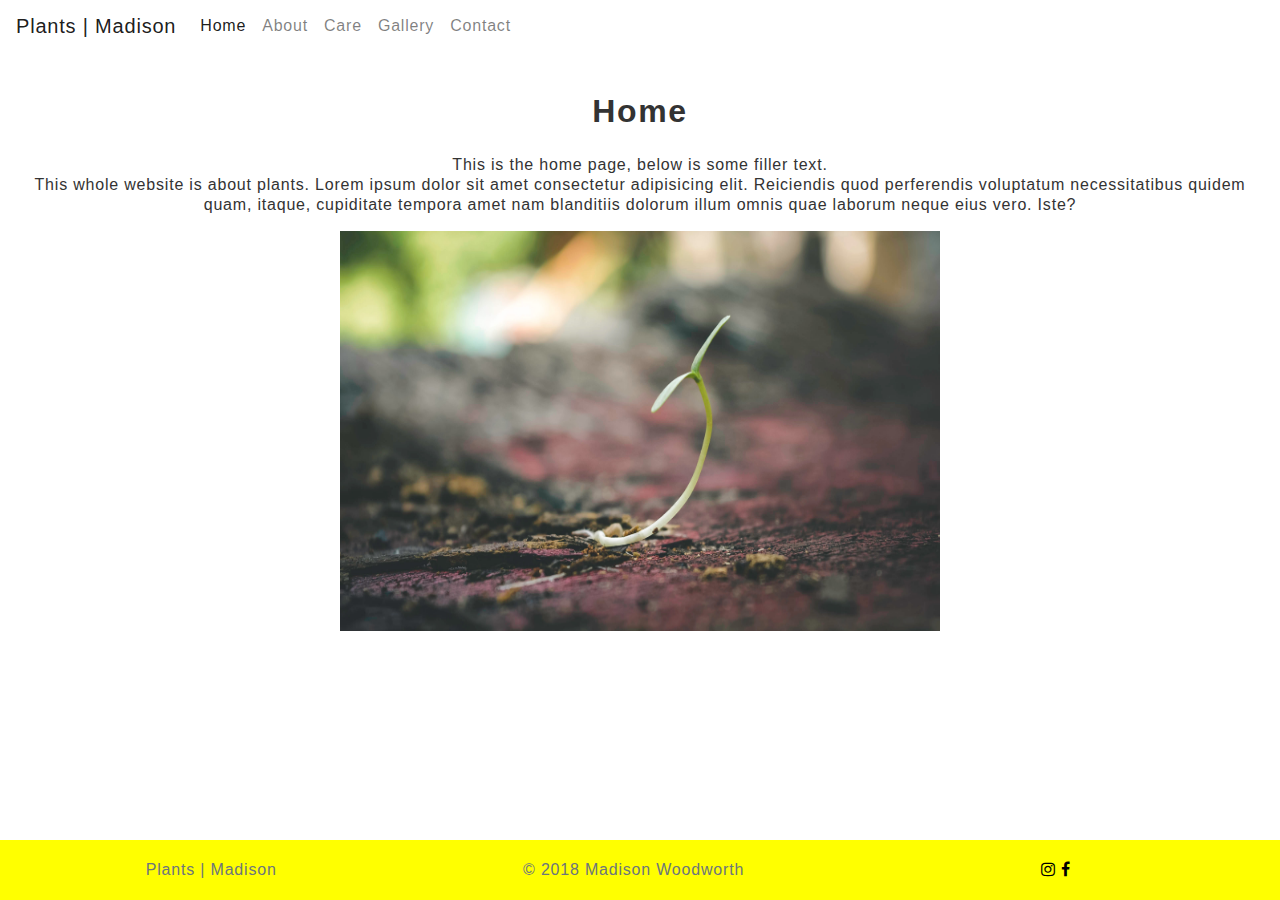
<file: index.html>
<!DOCTYPE html>
<html>

<head>
    <title>Plants | Madison W.</title>
    <link rel="stylesheet" href="https://stackpath.bootstrapcdn.com/bootstrap/4.1.1/css/bootstrap.min.css">
    <link rel="stylesheet" href="https://stackpath.bootstrapcdn.com/font-awesome/4.7.0/css/font-awesome.min.css">
</head>

<body>
    <nav class="navbar navbar-expand-lg navbar-light">
        <a class="navbar-brand" href="#">Plants | Madison</a>
        <button class="navbar-toggler" type="button" data-toggle="collapse" data-target="#navbarNav" aria-controls="navbarNav" aria-expanded="false"
            aria-label="Toggle navigation">
            <span class="navbar-toggler-icon"></span>
        </button>
        <div class="collapse navbar-collapse" id="navbarNav">
            <ul class="navbar-nav">
                <li class="nav-item active">
                    <a class="nav-link" href="index.html">Home</a>
                </li>
                <li class="nav-item">
                    <a class="nav-link" href="about.html">About</a>
                </li>
                <li class="nav-item">
                    <a class="nav-link" href="care.html">Care</a>
                </li>
                <li class="nav-item">
                    <a class="nav-link" href="gallery.html">Gallery</a>
                </li>
                <li class="nav-item">
                    <a class="nav-link" href="contact.html">Contact</a>
                </li>
            </ul>
        </div>
    </nav>
    <main>
        <h1>Home</h1>
        <br/> This is the home page, below is some filler text.
        <p>This whole website is about plants. Lorem ipsum dolor sit amet consectetur adipisicing elit. Reiciendis quod perferendis
            voluptatum necessitatibus quidem quam, itaque, cupiditate tempora amet nam blanditiis dolorum illum omnis quae
            laborum neque eius vero. Iste?</p>
        <img class="img-responsive" width="600" height="400" src="assets/one.jpg" alt="A shoot of a young plant." />
        <link rel="stylesheet" type="text/css" media="screen" href="assets/main.css" />
        <script src="https://code.jquery.com/jquery-3.2.1.slim.min.js" integrity="sha384-KJ3o2DKtIkvYIK3UENzmM7KCkRr/rE9/Qpg6aAZGJwFDMVNA/GpGFF93hXpG5KkN" crossorigin="anonymous"></script>
        <script type="text/javascript" src="https://cdnjs.cloudflare.com/ajax/libs/twitter-bootstrap/4.1.1/js/bootstrap.min.js"></script>
    </main>
    <footer class="footer">
                <div class="text-muted">Plants | Madison</div>
                <div class="text-muted">© 2018 Madison Woodworth</div>
                <div class="text-muted"><a href="http://www.instagram.com/madisawn" <i class="fa fa-instagram"></i></a>
                    <a href="https://www.facebook.com/madisawn"><i class="fa fa-facebook"></i></a></div>
    </footer>
</body>

</html>
</file>
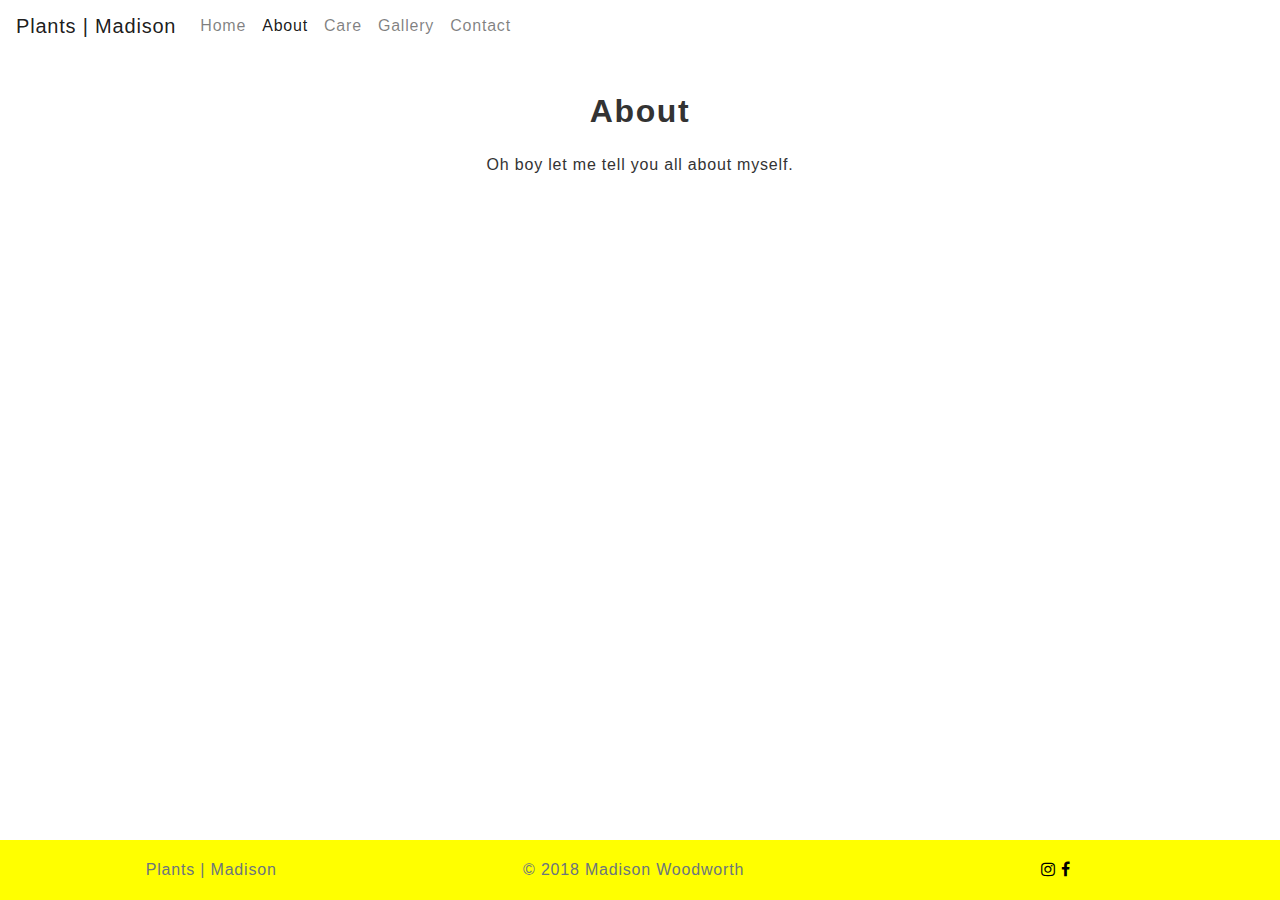
<file: about.html>
<!DOCTYPE html>
<html>

<head>
    <title>Plants | Madison W.</title>
    <link rel="stylesheet" href="https://stackpath.bootstrapcdn.com/bootstrap/4.1.1/css/bootstrap.min.css">
    <link rel="stylesheet" href="https://stackpath.bootstrapcdn.com/font-awesome/4.7.0/css/font-awesome.min.css">
</head>

<body>
    <nav class="navbar navbar-expand-lg navbar-light">
        <a class="navbar-brand" href="#">Plants | Madison</a>
        <button class="navbar-toggler" type="button" data-toggle="collapse" data-target="#navbarNav" aria-controls="navbarNav" aria-expanded="false"
            aria-label="Toggle navigation">
            <span class="navbar-toggler-icon"></span>
        </button>
        <div class="collapse navbar-collapse" id="navbarNav">
            <ul class="navbar-nav">
                <li class="nav-item">
                    <a class="nav-link" href="index.html">Home</a>
                </li>
                <li class="nav-item active">
                    <a class="nav-link" href="about.html">About</a>
                </li>
                <li class="nav-item">
                    <a class="nav-link" href="care.html">Care</a>
                </li>
                <li class="nav-item">
                    <a class="nav-link" href="gallery.html">Gallery</a>
                </li>
                <li class="nav-item">
                    <a class="nav-link" href="contact.html">Contact</a>
                </li>
            </ul>
        </div>
    </nav>
    <main>
        <h1>About</h1>
        <br/> 
        <p>Oh boy let me tell you all about myself.</p>
    
        <link rel="stylesheet" type="text/css" media="screen" href="assets/main.css" />
        <script src="https://code.jquery.com/jquery-3.2.1.slim.min.js" integrity="sha384-KJ3o2DKtIkvYIK3UENzmM7KCkRr/rE9/Qpg6aAZGJwFDMVNA/GpGFF93hXpG5KkN" crossorigin="anonymous"></script>
        <script type="text/javascript" src="https://cdnjs.cloudflare.com/ajax/libs/twitter-bootstrap/4.1.1/js/bootstrap.min.js"></script>
    </main>
    <footer class="footer">
                <div class="text-muted">Plants | Madison</div>
                <div class="text-muted">© 2018 Madison Woodworth</div>
                <div class="text-muted"><a href="http://www.instagram.com/madisawn" <i class="fa fa-instagram"></i></a>
                    <a href="https://www.facebook.com/madisawn"><i class="fa fa-facebook"></i></a></div>
    </footer>
</body>

</html>
</file>
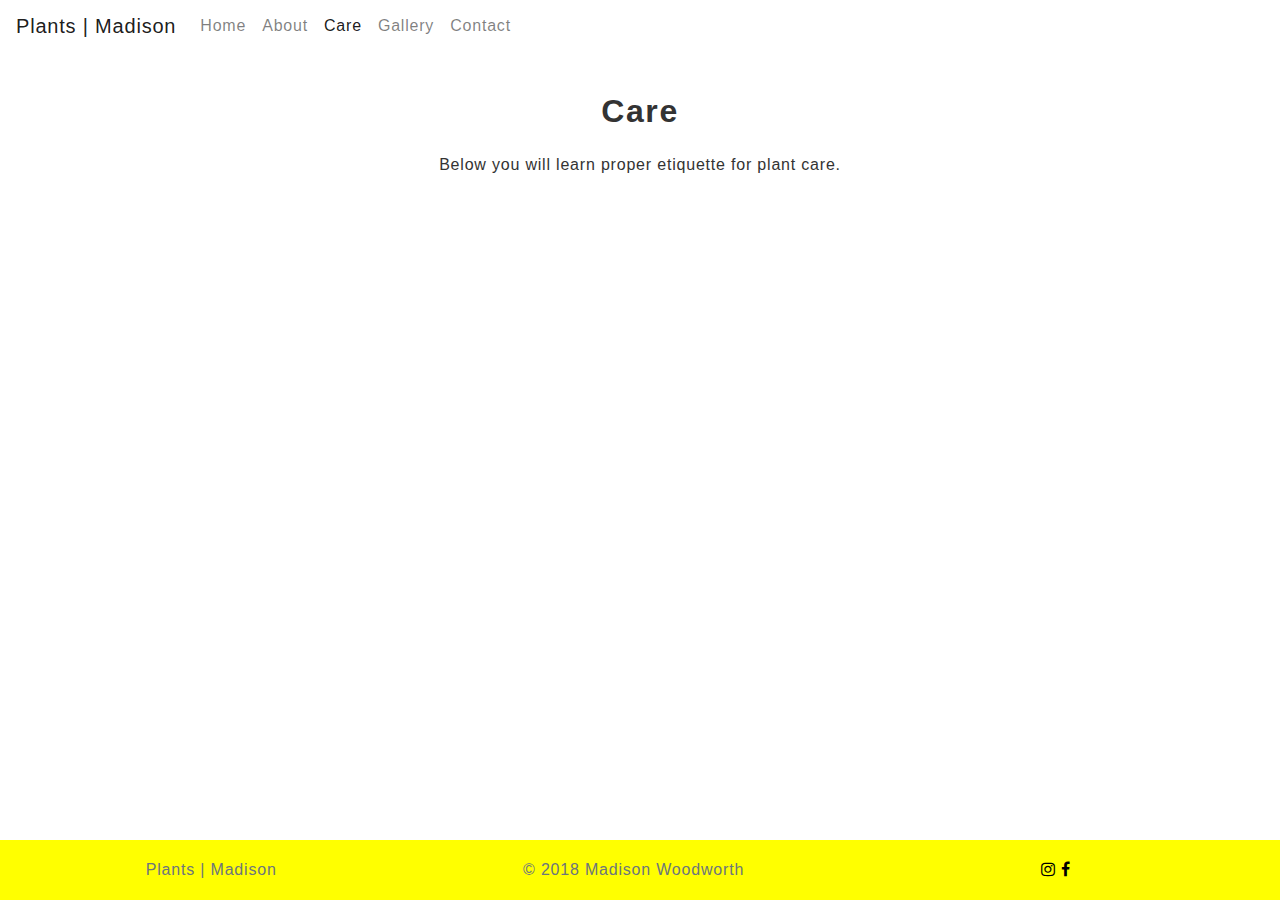
<file: care.html>
<!DOCTYPE html>
<html>

<head>
    <title>Plants | Madison W.</title>
    <link rel="stylesheet" href="https://stackpath.bootstrapcdn.com/bootstrap/4.1.1/css/bootstrap.min.css">
    <link rel="stylesheet" href="https://stackpath.bootstrapcdn.com/font-awesome/4.7.0/css/font-awesome.min.css">
</head>

<body>
    <nav class="navbar navbar-expand-lg navbar-light">
        <a class="navbar-brand" href="#">Plants | Madison</a>
        <button class="navbar-toggler" type="button" data-toggle="collapse" data-target="#navbarNav" aria-controls="navbarNav" aria-expanded="false"
            aria-label="Toggle navigation">
            <span class="navbar-toggler-icon"></span>
        </button>
        <div class="collapse navbar-collapse" id="navbarNav">
            <ul class="navbar-nav">
                <li class="nav-item">
                    <a class="nav-link" href="index.html">Home</a>
                </li>
                <li class="nav-item">
                    <a class="nav-link" href="about.html">About</a>
                </li>
                <li class="nav-item active">
                    <a class="nav-link" href="care.html">Care</a>
                </li>
                <li class="nav-item">
                    <a class="nav-link" href="gallery.html">Gallery</a>
                </li>
                <li class="nav-item">
                    <a class="nav-link" href="contact.html">Contact</a>
                </li>
            </ul>
        </div>
    </nav>
    <main>
        <h1>Care</h1>
        <br/> 
        <p>Below you will learn proper etiquette for plant care.</p>
    
        <link rel="stylesheet" type="text/css" media="screen" href="assets/main.css" />
        <script src="https://code.jquery.com/jquery-3.2.1.slim.min.js" integrity="sha384-KJ3o2DKtIkvYIK3UENzmM7KCkRr/rE9/Qpg6aAZGJwFDMVNA/GpGFF93hXpG5KkN" crossorigin="anonymous"></script>
        <script type="text/javascript" src="https://cdnjs.cloudflare.com/ajax/libs/twitter-bootstrap/4.1.1/js/bootstrap.min.js"></script>
    </main>
    <footer class="footer">
                <div class="text-muted">Plants | Madison</div>
                <div class="text-muted">© 2018 Madison Woodworth</div>
                <div class="text-muted"><a href="http://www.instagram.com/madisawn" <i class="fa fa-instagram"></i></a>
                    <a href="https://www.facebook.com/madisawn"><i class="fa fa-facebook"></i></a></div>
    </footer>
</body>

</html>
</file>
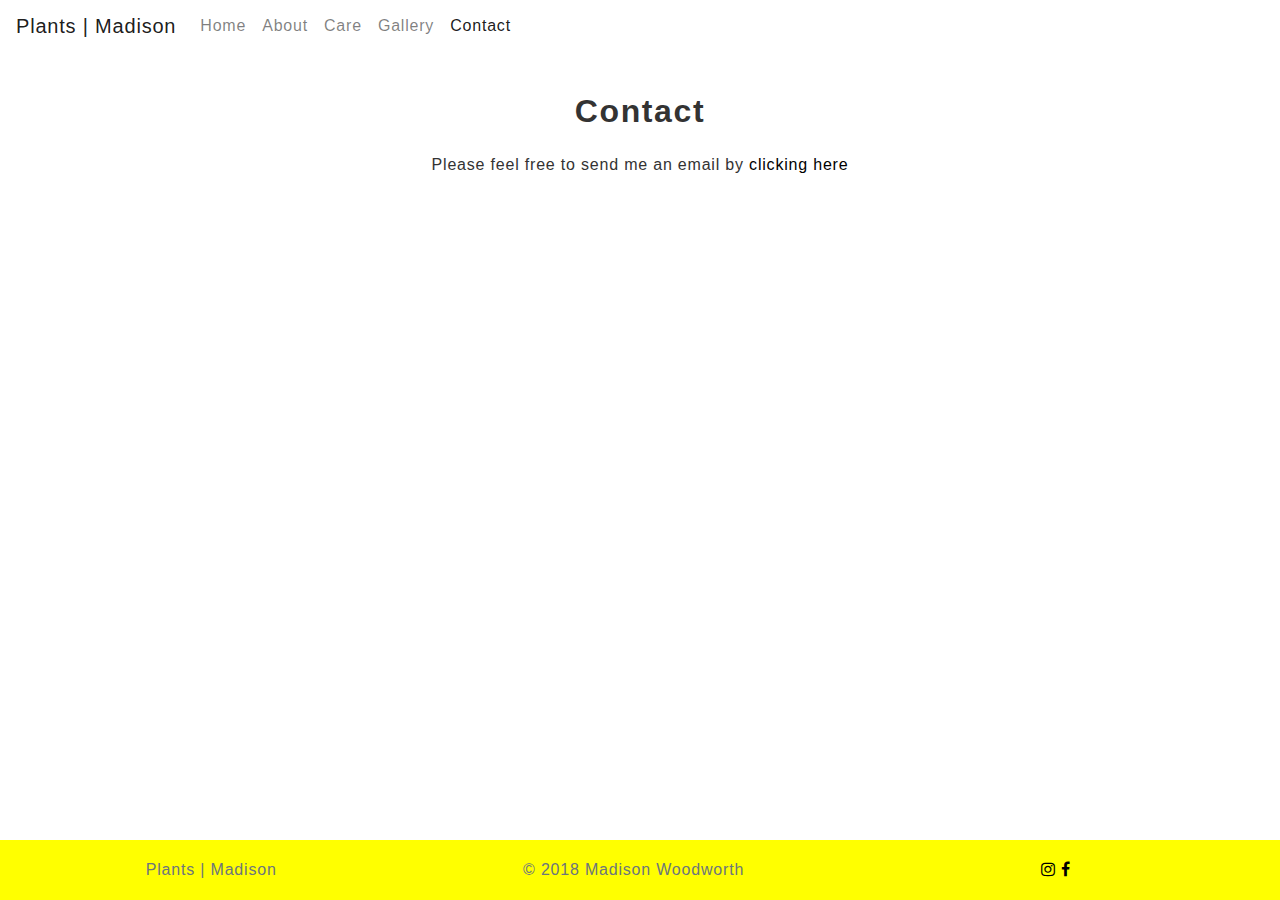
<file: contact.html>
<!DOCTYPE html>
<html>

<head>
    <title>Plants | Madison W.</title>
    <link rel="stylesheet" href="https://stackpath.bootstrapcdn.com/bootstrap/4.1.1/css/bootstrap.min.css">
    <link rel="stylesheet" href="https://stackpath.bootstrapcdn.com/font-awesome/4.7.0/css/font-awesome.min.css">
</head>

<body>
    <nav class="navbar navbar-expand-lg navbar-light">
        <a class="navbar-brand" href="#">Plants | Madison</a>
        <button class="navbar-toggler" type="button" data-toggle="collapse" data-target="#navbarNav" aria-controls="navbarNav" aria-expanded="false"
            aria-label="Toggle navigation">
            <span class="navbar-toggler-icon"></span>
        </button>
        <div class="collapse navbar-collapse" id="navbarNav">
            <ul class="navbar-nav">
                <li class="nav-item">
                    <a class="nav-link" href="index.html">Home</a>
                </li>
                <li class="nav-item">
                    <a class="nav-link" href="about.html">About</a>
                </li>
                <li class="nav-item">
                    <a class="nav-link" href="care.html">Care</a>
                </li>
                <li class="nav-item">
                    <a class="nav-link" href="gallery.html">Gallery</a>
                </li>
                <li class="nav-item active">
                    <a class="nav-link" href="contact.html">Contact</a>
                </li>
            </ul>
        </div>
    </nav>
    <main>
        <h1>Contact</h1>
        <br/> 
        <p>Please feel free to send me an email by <a href="mailto:m.woodworth@ymail.com">clicking here</a></p>
      
        <link rel="stylesheet" type="text/css" media="screen" href="assets/main.css" />
        <script src="https://code.jquery.com/jquery-3.2.1.slim.min.js" integrity="sha384-KJ3o2DKtIkvYIK3UENzmM7KCkRr/rE9/Qpg6aAZGJwFDMVNA/GpGFF93hXpG5KkN" crossorigin="anonymous"></script>
        <script type="text/javascript" src="https://cdnjs.cloudflare.com/ajax/libs/twitter-bootstrap/4.1.1/js/bootstrap.min.js"></script>
    </main>
    <footer class="footer">
                <div class="text-muted">Plants | Madison</div>
                <div class="text-muted">© 2018 Madison Woodworth</div>
                <div class="text-muted"><a href="http://www.instagram.com/madisawn" <i class="fa fa-instagram"></i></a>
                    <a href="https://www.facebook.com/madisawn"><i class="fa fa-facebook"></i></a></div>
    </footer>
</body>

</html>
</file>
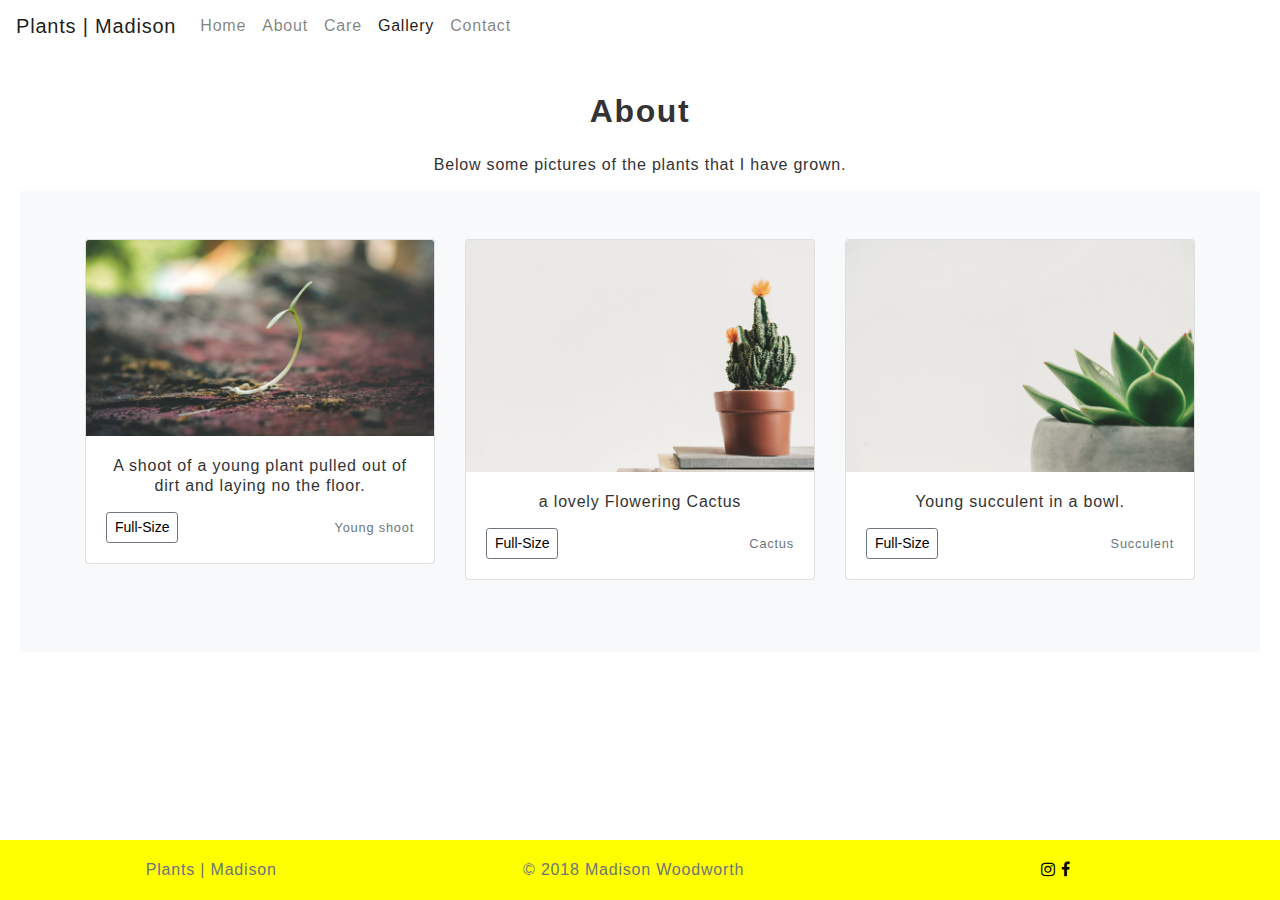
<file: gallery.html>
<!DOCTYPE html>
<html>

<head>
    <title>Plants | Madison W.</title>
    <link rel="stylesheet" href="https://stackpath.bootstrapcdn.com/bootstrap/4.1.1/css/bootstrap.min.css">
    <link rel="stylesheet" href="https://stackpath.bootstrapcdn.com/font-awesome/4.7.0/css/font-awesome.min.css">
</head>

<body>
    <nav class="navbar navbar-expand-lg navbar-light">
        <a class="navbar-brand" href="#">Plants | Madison</a>
        <button class="navbar-toggler" type="button" data-toggle="collapse" data-target="#navbarNav" aria-controls="navbarNav" aria-expanded="false"
            aria-label="Toggle navigation">
            <span class="navbar-toggler-icon"></span>
        </button>
        <div class="collapse navbar-collapse" id="navbarNav">
            <ul class="navbar-nav">
                <li class="nav-item">
                    <a class="nav-link" href="index.html">Home</a>
                </li>
                <li class="nav-item">
                    <a class="nav-link" href="about.html">About</a>
                </li>
                <li class="nav-item">
                    <a class="nav-link" href="care.html">Care</a>
                </li>
                <li class="nav-item active">
                    <a class="nav-link" href="gallery.html">Gallery</a>
                </li>
                <li class="nav-item">
                    <a class="nav-link" href="contact.html">Contact</a>
                </li>
            </ul>
        </div>
    </nav>
    <main>
        <h1>About</h1>
        <br/> 
        <p>Below some pictures of the plants that I have grown.</p>
            
            <div class="album py-5 bg-light">
              <div class="container">
                  <div class="row">
                      <div class="col-md-4">
                        <div class="card mb-4 box-shadow">
                          <img class="card-img-top" src="assets/one.jpg" alt="A shoot of a young plant pulled out of dirt and laying no the floor.">
                          <div class="card-body">
                            <p class="card-text">A shoot of a young plant pulled out of dirt and laying no the floor.</p>
                            <div class="d-flex justify-content-between align-items-center">
                              <div class="btn-group">
                                <button type="button" class="btn btn-sm btn-outline-secondary"><a href="assets/one.jpg">Full-Size</a></button>
                              </div>
                              <small class="text-muted">Young shoot</small>
                            </div>
                          </div>
                        </div>
                      </div>

                      <div class="col-md-4">
                          <div class="card mb-4 box-shadow">
                            <img class="card-img-top" src="assets/two.jpg" alt="A flowering cactus in a brown pot on top of a gray book. picture has a gray background.">
                            <div class="card-body">
                              <p class="card-text">a lovely Flowering Cactus</p>
                              <div class="d-flex justify-content-between align-items-center">
                                <div class="btn-group">
                                  <button type="button" class="btn btn-sm btn-outline-secondary"><a href="assets/two.jpg">Full-Size</a></button>
                                </div>
                                <small class="text-muted">Cactus</small>
                              </div>
                            </div>
                          </div>
                        </div>

                        <div class="col-md-4">
                            <div class="card mb-4 box-shadow">
                              <img class="card-img-top" src="assets/three.jpg" alt="A picture of a green succulend growing in a gray bowl.">
                              <div class="card-body">
                                <p class="card-text">Young succulent in a bowl.</p>
                                <div class="d-flex justify-content-between align-items-center">
                                  <div class="btn-group">
                                    <button type="button" class="btn btn-sm btn-outline-secondary"><a href="assets/three.jpg">Full-Size</a></button>
                                  </div>
                                  <small class="text-muted">Succulent</small>
                                </div>
                              </div>
                            </div>
                          </div>
                </div>
              </div>
            </div>
        <link rel="stylesheet" type="text/css" media="screen" href="assets/main.css" />
        <script src="https://code.jquery.com/jquery-3.2.1.slim.min.js" integrity="sha384-KJ3o2DKtIkvYIK3UENzmM7KCkRr/rE9/Qpg6aAZGJwFDMVNA/GpGFF93hXpG5KkN" crossorigin="anonymous"></script>
        <script type="text/javascript" src="https://cdnjs.cloudflare.com/ajax/libs/twitter-bootstrap/4.1.1/js/bootstrap.min.js"></script>
    </main>
    <footer class="footer">
                <div class="text-muted">Plants | Madison</div>
                <div class="text-muted">© 2018 Madison Woodworth</div>
                <div class="text-muted"><a href="http://www.instagram.com/madisawn" <i class="fa fa-instagram"></i></a>
                    <a href="https://www.facebook.com/madisawn"><i class="fa fa-facebook"></i></a></div>
    </footer>
</body>

</html>
</file>
<file: assets/main.css>
body {
    background-color: white;
    letter-spacing: .05em;
    color: #333;
    font-size: 16px;
    line-height: 1.25em;
    padding: 0 0 1em 0;
    text-align: center;
    overflow: hidden;
}
nav {
    background-color: {change me};
}
main {
    min-height: 400px;
    min-width: 400px;
    padding: 40px 20px;
    border-radius: 5px;
    margin: 0 auto;
    text-align: center;
}
.footer {
    position: absolute;
    bottom: 0;
    width: 100%;
    height: 60px;
    line-height: 60px;
    background-color: yellow;
    margin: 0 auto;
  }
.footer div {
    width: 33%;
    float: left;
    text-align: center;
}
a {
    color: black;
}
h1 {
    font-size: 2em;
    font-weight: bold;
    margin-bottom: 5px;
    letter-spacing: .05em
}
</file>
